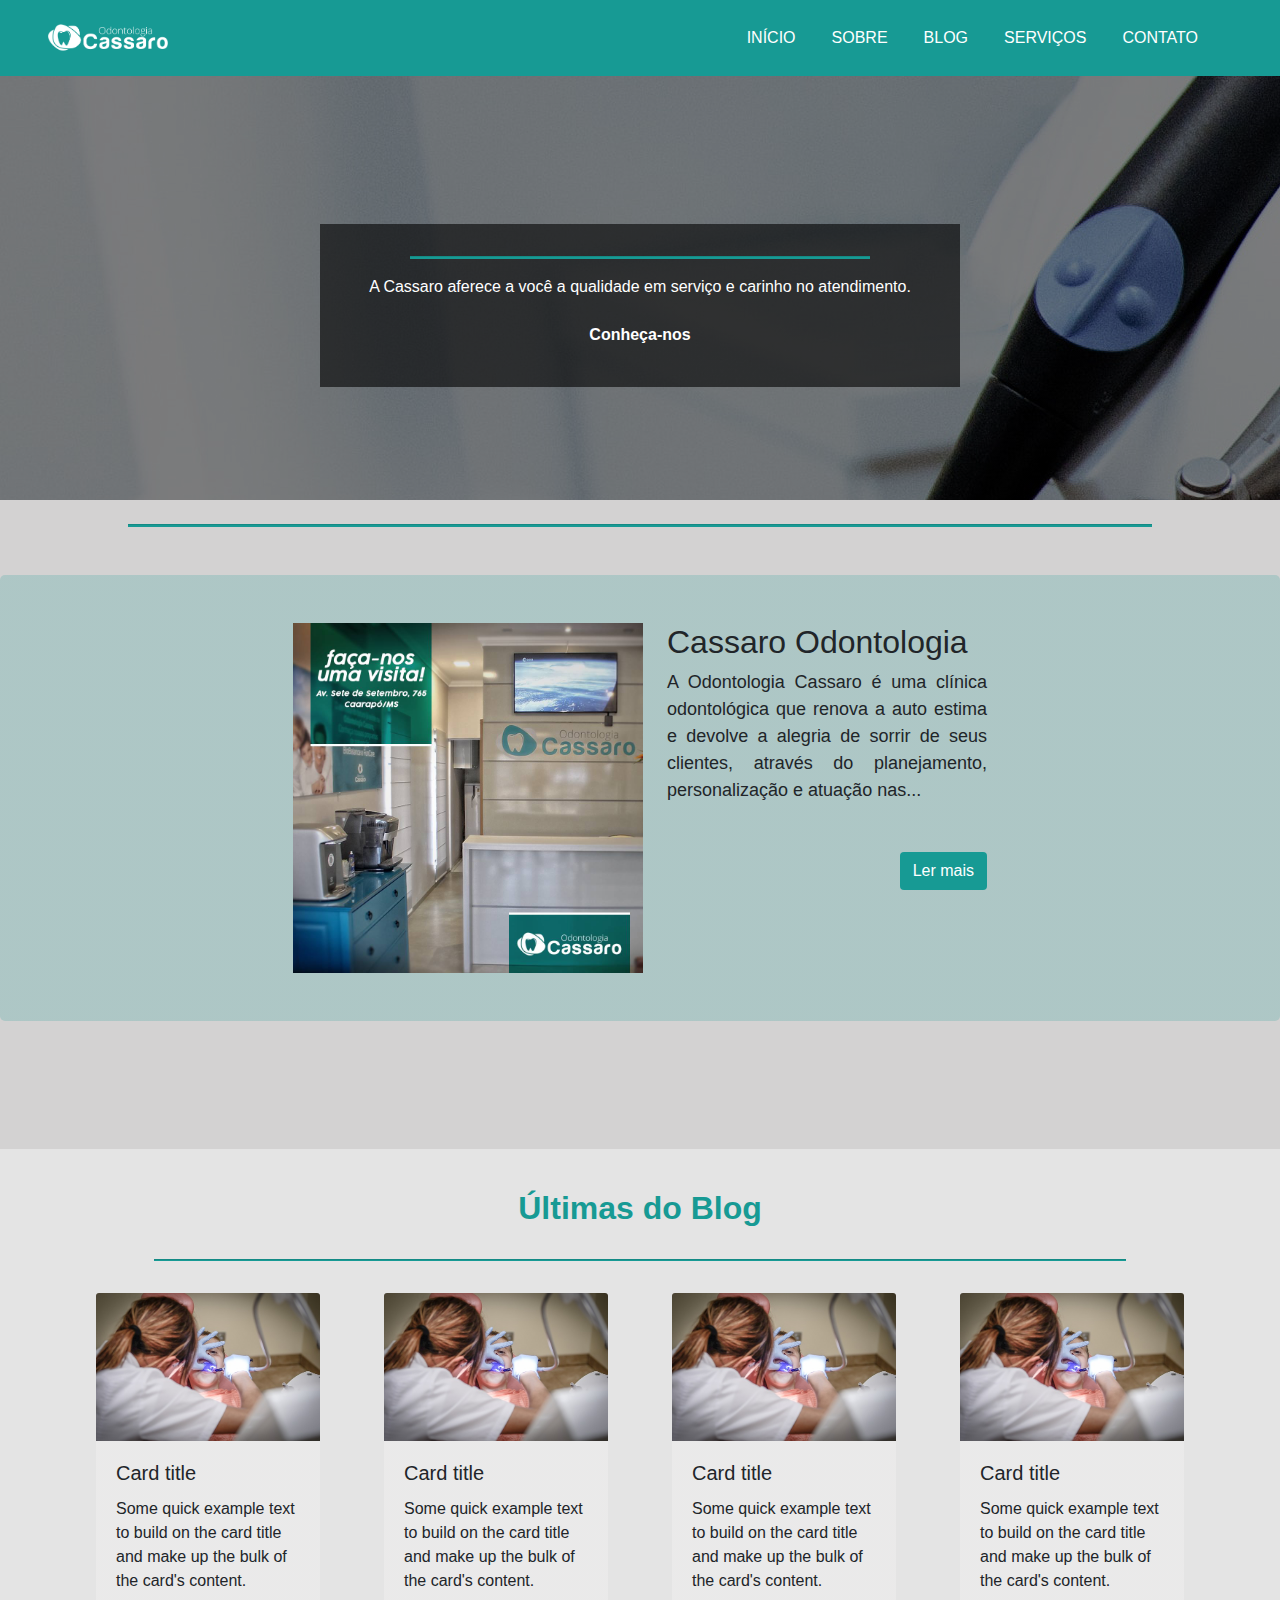
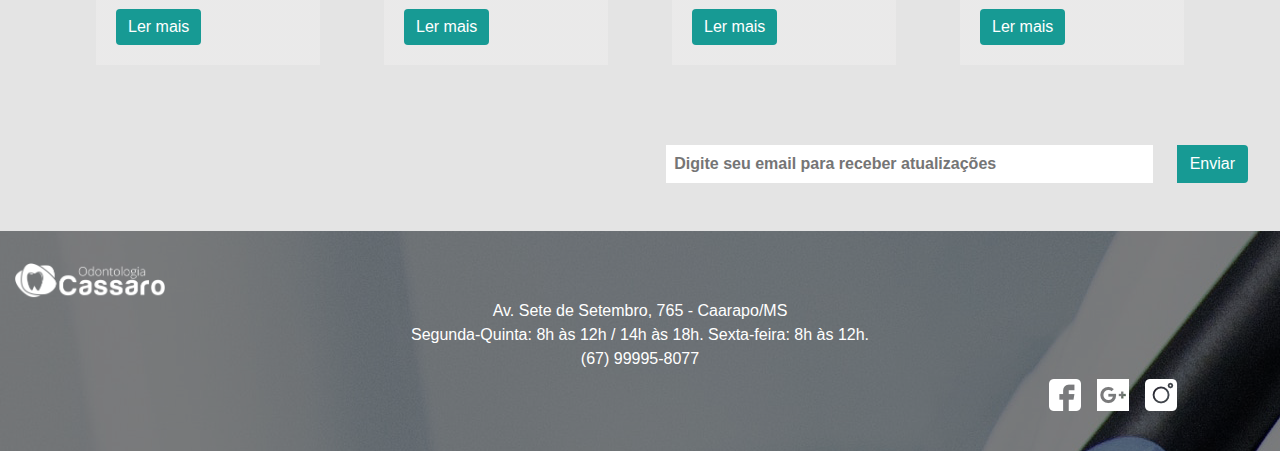
<file: Cassaro-códigos/index.html>
<!doctype html>
<html lang="en" >
  <head>
    <!-- Required meta tags -->
    <meta charset="utf-8">
    <meta name="viewport" content="width=device-width, initial-scale=1, shrink-to-fit=no">

    <!-- Bootstrap CSS -->
    <link rel="stylesheet" href="css/bootstrap.css">

    <title>Cassaro Odontologia - Início</title>
  </head>
    <!-- ________SECAO HEADER_________-->
    <header>
      <nav class="navbar navbar-expand-lg navbar-light bg-verde fixed-top" >
        <button class="navbar-toggler" type="button" data-toggle="collapse" data-target="#navbarSupportedContent" aria-controls="navbarSupportedContent" aria-expanded="false" aria-label="Toggle navigation">
          <span class="navbar-toggler-icon"></span>
        </button>
        <img class="logo" src="img/logo.png" alt="">
        <div class="collapse navbar-collapse text-uppercase " id="navbarSupportedContent" >
          <div>
          <ul class="navbar-nav mr-auto">
            <li class="nav-item active">
              <a class="nav-link" href="index.html"  style="color: #fff">Início</a>
            </li>
            <li class="nav-item ">
              <a class="nav-link " href="sobre.html"  style="color: #fff">Sobre</a>
            </li>
            <li class="nav-item">
              <a class="nav-link" href="blog.html"  style="color: #fff">Blog</a>
            </li>
            <li class="nav-item">
              <a class="nav-link" href="servicos.html"  style="color: #fff">Serviços</a>
            </li>
            <li class="nav-item">
              <a class="nav-link" href="contato.html"  style="color: #fff">contato</a>
            </li>
          </ul>
        </div>
      </div>
      </nav>
    </header>

    <!-- ________CAPA_________-->
    <main class="bg-white">
        <div class="capa">
          <div id="slider">
              <div class="transi text-center">
                <hr style="width: 80%; height: 2px; background: #179a94; margin: 0 auto;">
                <p class="txt1">A Cassaro aferece a você a qualidade em serviço e carinho no atendimento.</p>
                <a class="botão nav-link" href="index.html">Conheça-nos</a>
              </div>
              <div class="transi text-center">
                <hr style="width: 80%; height: 2px; background: #179a94; margin: 0 auto;">
                <p class="txt1">Oferecemos a você dicas e atualizações para manter sua saúde bucal em dia.</p>
                <a class="botão" href="blog.html">Atulize-se</a>
              </div>
              <div class="transi text-center">
                <hr style="width: 80%; height: 2px; background: #179a94; margin: 0 auto;">
                <p class="txt1">Contamos com uma ampla lista de serviços para melhor atender as suas necessidades.</p>
                <a class="botão" href="servicos.html">Confira</a>
              </div>
              <div class="transi text-center">
                <hr style="width: 80%; height: 2px; background: #179a94; margin: 0 auto;">
                <p class="txt1">Para qualquer dúvida, a equipe possui mais de um meio de contato.</p>
                <a class="botão" href="contato.html">Contate-nos aqui</a>
              </div>           
            </div>
      </div>
      <!-- ________DESCRIÇÃO_________-->
      <hr style="width: 80%; height: 2px; background: #179a94; margin: 0 auto;">
        <div class="desc d-flex justify-content-center">
          <div class="d-flex flex-wrap justify-content-center">
              <div>
                <img id="desc-img" src="img/clinica.jpg">
              </div>
              <div class="ml-4">
                <h2 class="text-justify">Cassaro Odontologia</h2>
                <p class="text-justify">A Odontologia Cassaro é uma clínica odontológica que renova a auto estima e devolve a alegria de sorrir de seus clientes, 
                  através do planejamento, personalização e atuação nas...</p>
                  <div class="input-group justify-content-end mt-5">
                    <div>
                      <a href="#" class="btn bv fw">Ler mais</a>
                    </div>
                  </div>
              </div>
           </div>
        </div>
      <div>

      <!-- ________ATUALIZAÇÕES_________-->
      <div class="atualiza">
        <h2 class="tituloPage text-center mt-2">Últimas do Blog</h2>
        <hr style="width: 80%; height: 1px; background: #179a94; margin: 0 auto; margin-top: 2rem;">
        <div class="d-flex justify-content-center">
          <div class="d-flex flex-wrap justify-content-center">

              <div class="card" style="width: 14rem;">
                <img class="card-img-top" src="img/dentista.jpg" alt="Card image cap">
                <div class="card-body">
                  <h5 class="card-title">Card title</h5>
                  <p>Some quick example text to build on the card title and make up the bulk of the card's content.</p>
                  <a href="#" class="btn bv fw">Ler mais</a>
                </div>
              </div>
      
              <div class="card" style="width: 14rem;">
                <img class="card-img-top" src="img/dentista.jpg" alt="Card image cap">
                <div class="card-body">
                  <h5 class="card-title">Card title</h5>
                  <p>Some quick example text to build on the card title and make up the bulk of the card's content.</p>
                  <a href="#" class="btn bv fw">Ler mais</a>
                </div>
              </div>
      
              <div class="card" style="width: 14rem;">
                <img class="card-img-top" src="img/dentista.jpg" alt="Card image cap">
                <div class="card-body">
                  <h5 class="card-title">Card title</h5>
                  <p>Some quick example text to build on the card title and make up the bulk of the card's content.</p>
                  <a href="#" class="btn bv fw">Ler mais</a>
                </div>
              </div>
      
                <div class="card" style="width: 14rem;">
                  <img class="card-img-top" src="img/dentista.jpg" alt="Card image cap">
                  <div class="card-body">
                    <h5 class="card-title">Card title</h5>
                    <p>Some quick example text to build on the card title and make up the bulk of the card's content.</p>
                    <a href="#" class="btn bv fw">Ler mais</a>
                  </div>
                </div>
            </div>
          </div>

          <div class=" input-group mb-3 email justify-content-end mt-5">
            <input class="pl-2" type="text" placeholder="Digite seu email para receber atualizações" aria-label="Recipient's username" aria-describedby="button-addon2">
            <div class="input-group-append  ml-4">
              <button class="btn bv fw" type="button" id="button-addon2">Enviar</button>
            </div>
          </div>  
      </div>
    </main>

    <!-- ________SECAO FOOTER_________-->
    <footer> 
      <div class="container-fluid d-flex flex-column footer">
        <img class="logo" src="img/logo.png" alt="">
          <div>
            <p class="text-center">Av. Sete de Setembro, 765 - Caarapo/MS</p>
            <p  class="text-center">Segunda-Quinta: 8h às 12h / 14h às 18h. Sexta-feira: 8h às 12h.</p>
            <p  class="text-center">(67) 99995-8077</p>
          </div> 
          <div class=" d-flex justify-content-end icons">
            <img class="p-2" src="img/facebook.png" alt="">
            <img class="p-2" src="img/google-plus.png" alt="">
            <img class="p-2" src="img/instagram.png" alt="">
          </div>
      </div>
    </footer>

    <!-- Optional JavaScript -->
    <!-- jQuery first, then Popper.js, then Bootstrap JS -->
    <script src="js/bootstrap.js"></script>
    <script src="https://code.jquery.com/jquery-3.3.1.slim.min.js" integrity="sha384-q8i/X+965DzO0rT7abK41JStQIAqVgRVzpbzo5smXKp4YfRvH+8abtTE1Pi6jizo" crossorigin="anonymous"></script>
    <script src="https://cdnjs.cloudflare.com/ajax/libs/popper.js/1.14.3/umd/popper.min.js" integrity="sha384-ZMP7rVo3mIykV+2+9J3UJ46jBk0WLaUAdn689aCwoqbBJiSnjAK/l8WvCWPIPm49" crossorigin="anonymous"></script>
    <script src="https://stackpath.bootstrapcdn.com/bootstrap/4.1.3/js/bootstrap.min.js" integrity="sha384-ChfqqxuZUCnJSK3+MXmPNIyE6ZbWh2IMqE241rYiqJxyMiZ6OW/JmZQ5stwEULTy" crossorigin="anonymous"></script>
  </body>
</html>
</file>
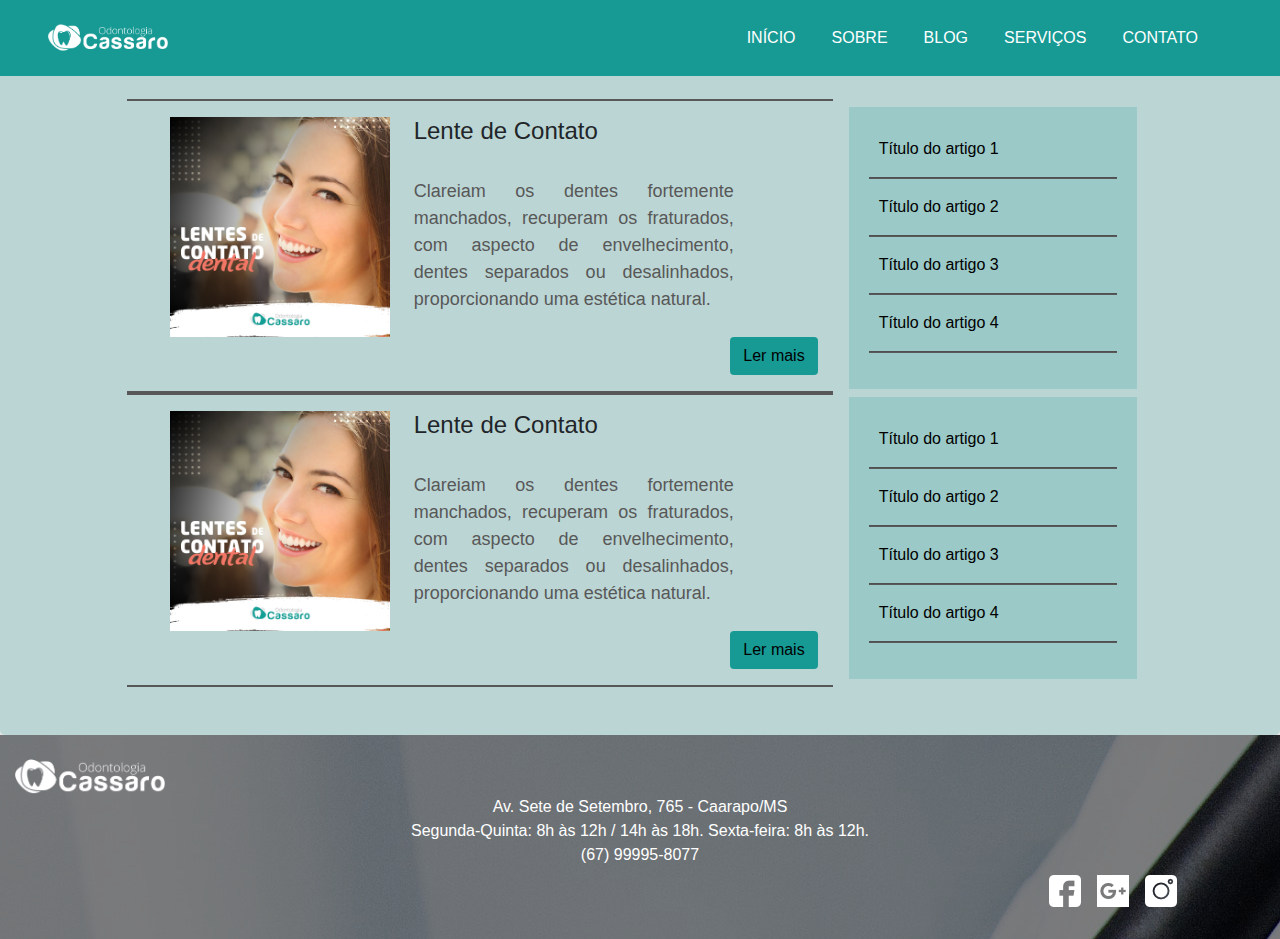
<file: Cassaro-códigos/blog.html>
<!doctype html>
<html lang="en" >
  <head>
    <!-- Required meta tags -->
    <meta charset="utf-8">
    <meta name="viewport" content="width=device-width, initial-scale=1, shrink-to-fit=no">

    <!-- Bootstrap CSS -->
    <link rel="stylesheet" href="css/bootstrap.css">

    <title>Cassaro Odontologia - Blog</title>
  </head>
    <!-- ________SECAO HEADER_________-->
    <header>
      <nav class="navbar navbar-expand-lg navbar-light bg-verde fixed-top" >
        <button class="navbar-toggler" type="button" data-toggle="collapse" data-target="#navbarSupportedContent" aria-controls="navbarSupportedContent" aria-expanded="false" aria-label="Toggle navigation">
          <span class="navbar-toggler-icon"></span>
        </button>
        <img class="logo" src="img/logo.png" alt="">
        <div class="collapse navbar-collapse text-uppercase " id="navbarSupportedContent" >
          <div>
          <ul class="navbar-nav mr-auto">
            <li class="nav-item active">
              <a class="nav-link" href="index.html"  style="color: #fff">Início</a>
            </li>
            <li class="nav-item ">
              <a class="nav-link " href="sobre.html"  style="color: #fff">Sobre</a>
            </li>
            <li class="nav-item">
              <a class="nav-link" href="blog.html"  style="color: #fff">Blog</a>
            </li>
            <li class="nav-item">
              <a class="nav-link" href="servicos.html"  style="color: #fff">Serviços</a>
            </li>
            <li class="nav-item">
              <a class="nav-link" href="contato.html"  style="color: #fff">contato</a>
            </li>
          </ul>
        </div>
      </div>
      </nav>
    </header>

    <!-- ________SECAO MAIN_________-->
    <main class="ultimas">
        <hr style="width: 80%; height: 2px; background: #179a94; margin: 0 auto;">
        <div class="desc d-flex justify-content-center">
          <div class="d-flex flex-wrap justify-content-center">
              <div class="d-flex flex-column">
                <div class="d-flex justify-content-center">
                  <div class="box-blog d-flex flex-wrap justify-content-center">
                    <div>
                      <img id="serv-img" src="img/lentes.png">
                    </div>
                    <div class="ml-4 mr-4 servTxt">
                      <h4 class="text-justify">Lente de Contato</h4>
                      <p class="text-justify">Clareiam os dentes fortemente manchados, recuperam os fraturados, 
                          com aspecto de envelhecimento, dentes separados ou desalinhados, proporcionando uma estética natural. </p>
                    </div>
                    <div class="container-fluid d-flex flex-column">
                        <div class="d-flex justify-content-end">
                            <a href="#" class="btn bv fw">Ler mais</a>
                          </div>
                    </div>
                  </div>
                </div>
                <div class="d-flex justify-content-center mt-0">
                    <div class="box-blog d-flex flex-wrap justify-content-center">
                      <div>
                        <img id="serv-img" src="img/lentes.png">
                      </div>
                      <div class="ml-4 mr-4 servTxt">
                        <h4 class="text-justify">Lente de Contato</h4>
                        <p class="text-justify">Clareiam os dentes fortemente manchados, recuperam os fraturados, 
                            com aspecto de envelhecimento, dentes separados ou desalinhados, proporcionando uma estética natural. </p>
                      </div>
                      <div class="container-fluid d-flex flex-column">
                          <div class="d-flex justify-content-end">
                              <a a href="#" class="btn bv fw">Ler mais</a>
                            </div>
                      </div>
                    </div>
                  </div>
              </div>
      
      
              <div class="d-flex flex-column">
                <div class="card">
                  <div class="card-body">
                    <div>
                      <ul>
                        <li><a href="#">Título do artigo 1</a></li>
                          <hr style="height: 1px; background: #585858;">
                          <li><a href="#">Título do artigo 2</a></li>
                          <hr style="height: 1px; background: #585858">
                          <li><a href="#">Título do artigo 3</a></li>
                          <hr style="height: 1px; background: #585858">
                          <li><a href="#">Título do artigo 4</a></li>
                          <hr style="height: 1px; background: #585858">
                      </ul>
                    </div>
                  </div>
                </div>
                <div class="card">
                    <div class="card-body">
                      <div>
                        <ul>
                          <li><a href="#">Título do artigo 1</a></li>
                            <hr style="height: 1px; background: #585858;">
                            <li><a href="#">Título do artigo 2</a></li>
                            <hr style="height: 1px; background: #585858">
                            <li><a href="#">Título do artigo 3</a></li>
                            <hr style="height: 1px; background: #585858">
                            <li><a href="#">Título do artigo 4</a></li>
                            <hr style="height: 1px; background: #585858">
                        </ul>
                      </div>
                    </div>
                  </div>
              </div>
        </div>
          </div>
        </main>
    

    <!-- ________SECAO FOOTER_________-->
    <footer> 
      <div class="container-fluid footer">
            <img class="logo mt-4" src="img/logo.png" alt="">
                <div>
                    <p class="text-center align-middle">Av. Sete de Setembro, 765 - Caarapo/MS</p>
                    <p  class="text-center align-middle">Segunda-Quinta: 8h às 12h / 14h às 18h. Sexta-feira: 8h às 12h.</p>
                    <p  class="text-center align-middle">(67) 99995-8077</p>
                </div>
        <div class="d-flex justify-content-end icons pb-4">
            <a href="https://www.facebook.com/odontologiacassaro/" target="_blank"><img class="p-2" src="img/facebook.png" alt=""></a>
            <a href="odontologiacassaro@gmail.com" target="_blank"><img class="p-2" src="img/google-plus.png" alt=""></a>
            <a href="https://www.instagram.com/odontologiacassaro/" target="_blank"><img class="p-2" src="img/instagram.png" alt=""></a>
        </div>
      </div>
    </footer>

    <!-- Optional JavaScript -->
    <!-- jQuery first, then Popper.js, then Bootstrap JS -->
    <script src="js/bootstrap.js"></script>
    <script src="https://code.jquery.com/jquery-3.3.1.slim.min.js" integrity="sha384-q8i/X+965DzO0rT7abK41JStQIAqVgRVzpbzo5smXKp4YfRvH+8abtTE1Pi6jizo" crossorigin="anonymous"></script>
    <script src="https://cdnjs.cloudflare.com/ajax/libs/popper.js/1.14.3/umd/popper.min.js" integrity="sha384-ZMP7rVo3mIykV+2+9J3UJ46jBk0WLaUAdn689aCwoqbBJiSnjAK/l8WvCWPIPm49" crossorigin="anonymous"></script>
    <script src="https://stackpath.bootstrapcdn.com/bootstrap/4.1.3/js/bootstrap.min.js" integrity="sha384-ChfqqxuZUCnJSK3+MXmPNIyE6ZbWh2IMqE241rYiqJxyMiZ6OW/JmZQ5stwEULTy" crossorigin="anonymous"></script>
  </body>
</html>
</file>
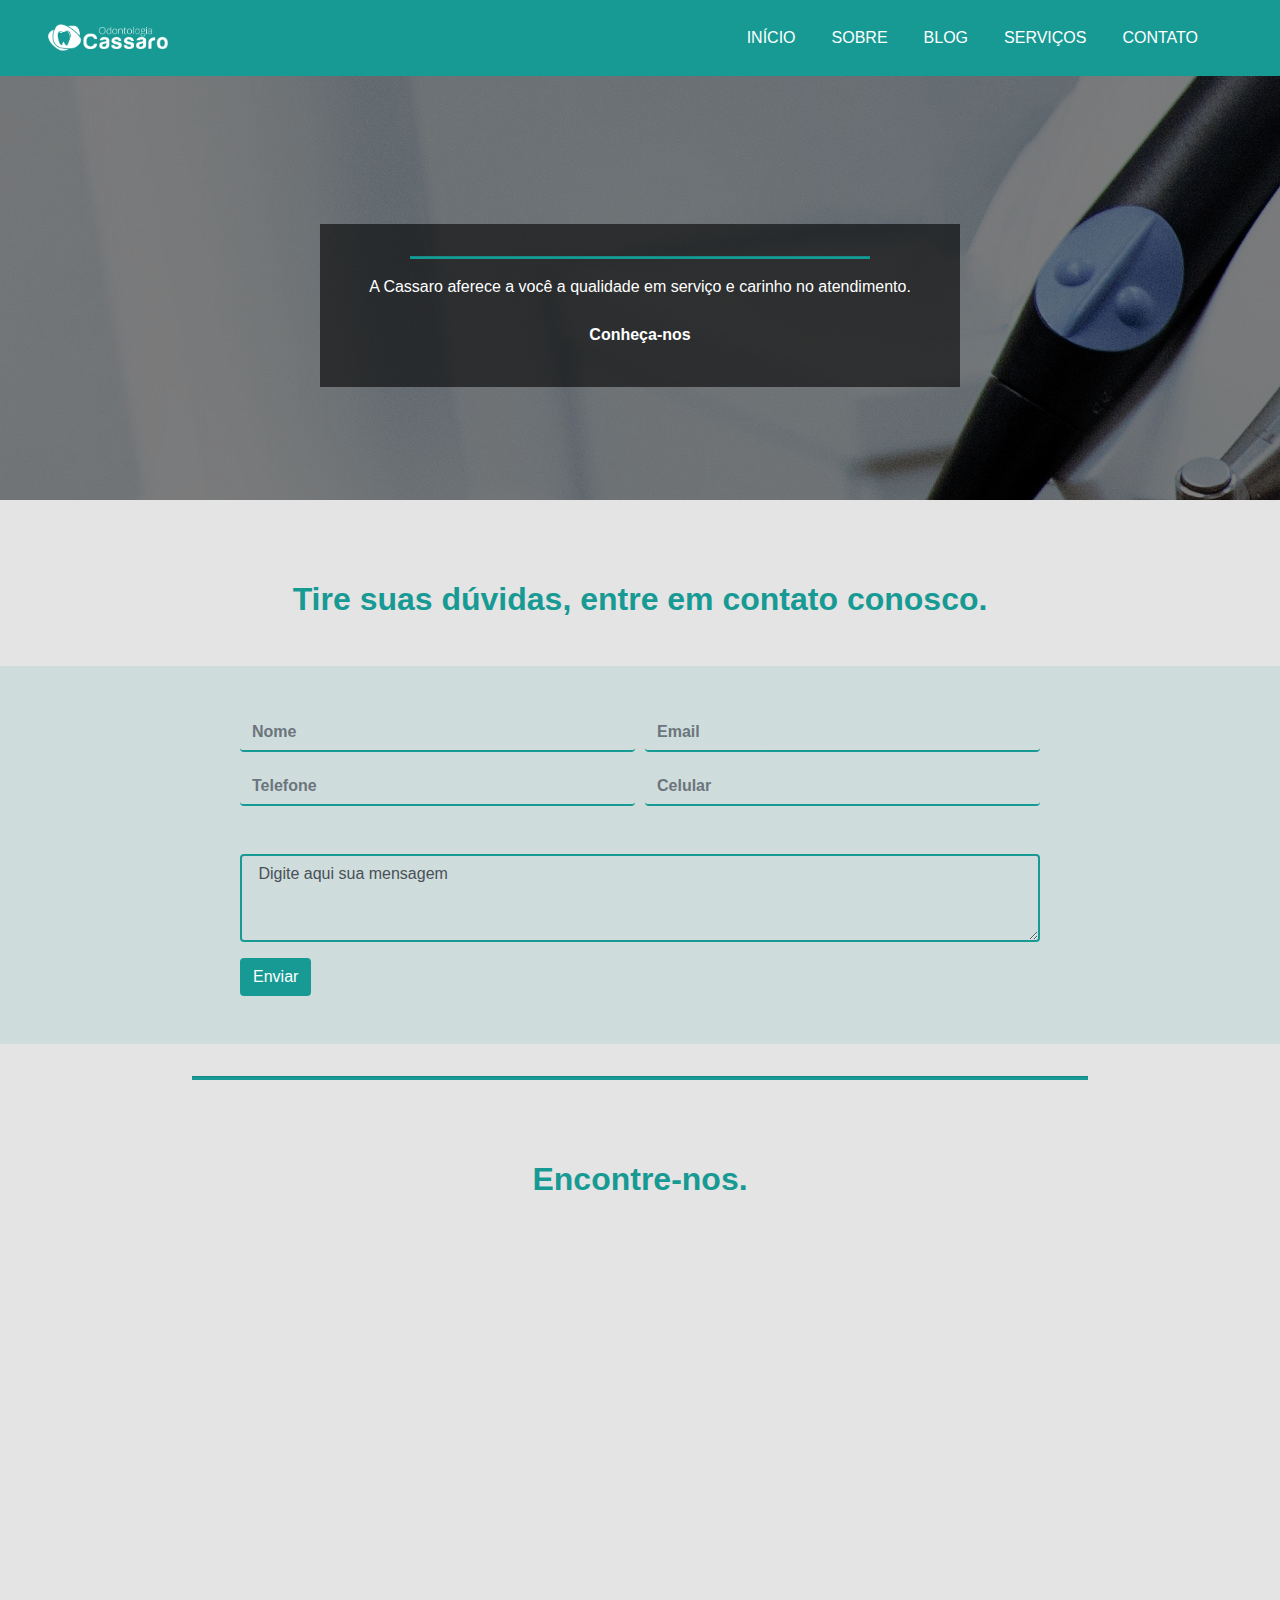
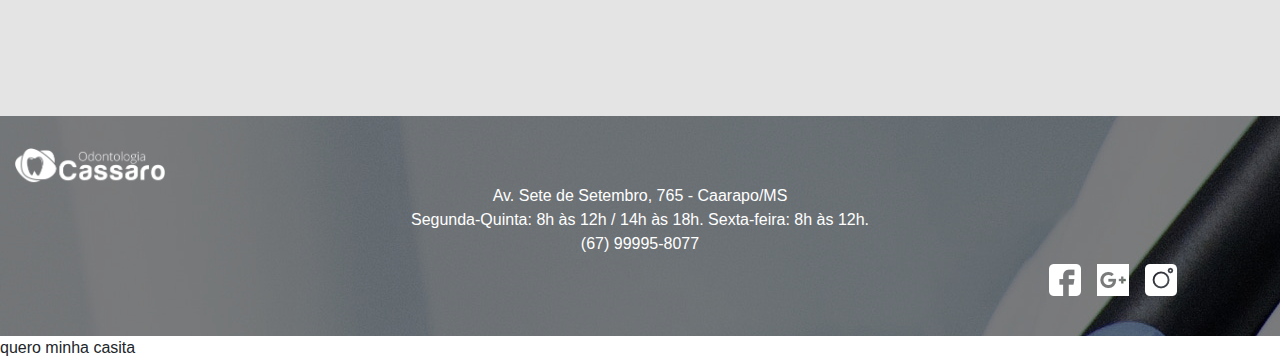
<file: Cassaro-códigos/contato.html>
<!doctype html>
<html lang="en" >
  <head>
    <!-- Required meta tags -->
    <meta charset="utf-8">
    <meta name="viewport" content="width=device-width, initial-scale=1, shrink-to-fit=no">

    <!-- Bootstrap CSS -->
    <link rel="stylesheet" href="css/bootstrap.css">

    <title>Cassaro Odontologia - Contato</title>
  </head>
    <!-- ________SECAO HEADER_________-->
    <header>
      <nav class="navbar navbar-expand-lg navbar-light bg-verde fixed-top" >
        <button class="navbar-toggler" type="button" data-toggle="collapse" data-target="#navbarSupportedContent" aria-controls="navbarSupportedContent" aria-expanded="false" aria-label="Toggle navigation">
          <span class="navbar-toggler-icon"></span>
        </button>
        <img class="logo" src="img/logo.png" alt="">
        <div class="collapse navbar-collapse text-uppercase " id="navbarSupportedContent" >
          <div>
          <ul class="navbar-nav mr-auto">
            <li class="nav-item active">
              <a class="nav-link" href="index.html" style="color: #fff">Início</a>
            </li>
            <li class="nav-item">
              <a class="nav-link" href="sobre.html" style="color: #fff">Sobre</a>
            </li>
            <li class="nav-item">
              <a class="nav-link" href="blog.html" style="color: #fff">Blog</a>
            </li>
            <li class="nav-item">
              <a class="nav-link" href="servicos.html" style="color: #fff">Serviços</a>
            </li>
            <li class="nav-item">
              <a class="nav-link" href="contato.html" style="color: #fff">contato</a>
            </li>
          </ul>
        </div>
      </div>
      </nav>
    </header>

    <!-- ________SECAO MAIN_________-->
    <main>
      <div class="capa">
        <div id="slider">
            <div class="transi text-center">
              <hr style="width: 80%; height: 2px; background: #179a94; margin: 0 auto;">
              <p class="txt1">A Cassaro aferece a você a qualidade em serviço e carinho no atendimento.</p>
              <a class="botão nav-link" href="sobre.html">Conheça-nos</a>
            </div>
            <div class="transi  text-center">
              <hr style="width: 80%; height: 2px; background: #179a94; margin: 0 auto;">
              <p class="txt1">Oferecemos a você dicas e atualizações para manter sua saúde bucal em dia.</p>
              <a class="botão" href="blog.html">Atulize-se</a>
            </div>
            <div class="transi  text-center">
              <hr style="width: 80%; height: 2px; background: #179a94; margin: 0 auto;">
              <p class="txt1">Contamos com uma ampla lista de serviços para melhor atender as suas necessidades.</p>
              <a class="botão" href="servicos.html">Confira</a>
            </div>
            <div class="transi  text-center">
              <hr style="width: 80%; height: 2px; background: #179a94; margin: 0 auto;">
              <p class="txt1">Para qualquer dúvida, a equipe possui mais de um meio de contato.</p>
              <a class="botão" href="contato.html">Contate-nos aqui</a>
            </div>           
          </div>
    </div>
      <h2 class="tituloPage d-flex justify-content-center text-center mb-5 ">Tire suas dúvidas, entre em contato conosco.</h2>
       <div class="formulario">
          <form>
            <div class="form-row">
              <div class="form-group col-md-6">
                <input type="name" class="form-control" id="inputNome4" placeholder="Nome">
              </div>
              <div class="form-group col-md-6">
                <input type="email" class="form-control" id="inputEmail4" placeholder="Email">
              </div>
            </div>
            <div class="form-row">
              <div class="form-group col-md-6">
                <input type="tel" class="form-control" id="inputTelefone4" placeholder="Telefone">
              </div>
              <div class="form-group col-md-6">
                <input type="tel" class="form-control" id="inputCelular4" placeholder="Celular">
              </div>
            </div>
            <div class="form-group mt-4_5">
              <textarea class="form-control" id="exampleFormControlTextarea1" rows="3"> Digite aqui sua mensagem </textarea>
            </div>
            <button type="submit" class="btn bv fw d-flex justify-content-end icons">Enviar</button>
          </form>
        </div>
        <hr class="mt-4_5 bv" style="width: 70%; height: 2.5px; margin: 0 auto;">
        <h2 class="tituloPage d-flex justify-content-center">Encontre-nos.</h2>
        <div class="mapa d-flex justify-content-center container-fluid p-6"> 
          <iframe src="https://www.google.com/maps/embed?pb=!1m18!1m12!1m3!1d1841.1538545255464!2d-54.832349776544106!3d-22.642313141109142!2m3!1f0!2f0!3f0!3m2!1i1024!2i768!4f13.1!3m3!1m2!1s0x948983aa9ae05081%3A0xb3b533fd20ac99d0!2sOdontologia+Cassaro!5e0!3m2!1spt-BR!2sbr!4v1540237198056" width="600" height="450" frameborder="0" style="border:0" allowfullscreen></iframe>
        </div>
    </main>

    <!-- ________SECAO FOOTER_________-->
    <footer> 
      <div class="container-fluid footer">
        <img class="logo" src="img/logo.png" alt="">
        <div>
          <p class="text-center">Av. Sete de Setembro, 765 - Caarapo/MS</p>
          <p class="text-center">Segunda-Quinta: 8h às 12h / 14h às 18h. Sexta-feira: 8h às 12h.</p>
          <p class="text-center">(67) 99995-8077</p>
        </div>
        <div class=" d-flex justify-content-end icons">
          <img class="p-2" src="img/facebook.png" alt="">
          <img class="p-2" src="img/google-plus.png" alt="">
          <img class="p-2" src="img/instagram.png" alt="">
        </div>
      </div>
    </footer>

    <!-- Optional JavaScript -->
    <!-- jQuery first, then Popper.js, then Bootstrap JS -->
    <script src="js/bootstrap.js"></script>
    <script src="https://code.jquery.com/jquery-3.3.1.slim.min.js" integrity="sha384-q8i/X+965DzO0rT7abK41JStQIAqVgRVzpbzo5smXKp4YfRvH+8abtTE1Pi6jizo" crossorigin="anonymous"></script>
    <script src="https://cdnjs.cloudflare.com/ajax/libs/popper.js/1.14.3/umd/popper.min.js" integrity="sha384-ZMP7rVo3mIykV+2+9J3UJ46jBk0WLaUAdn689aCwoqbBJiSnjAK/l8WvCWPIPm49" crossorigin="anonymous"></script>
    <script src="https://stackpath.bootstrapcdn.com/bootstrap/4.1.3/js/bootstrap.min.js" integrity="sha384-ChfqqxuZUCnJSK3+MXmPNIyE6ZbWh2IMqE241rYiqJxyMiZ6OW/JmZQ5stwEULTy" crossorigin="anonymous"></script>
  </body>
</html>
























quero minha casita
</file>
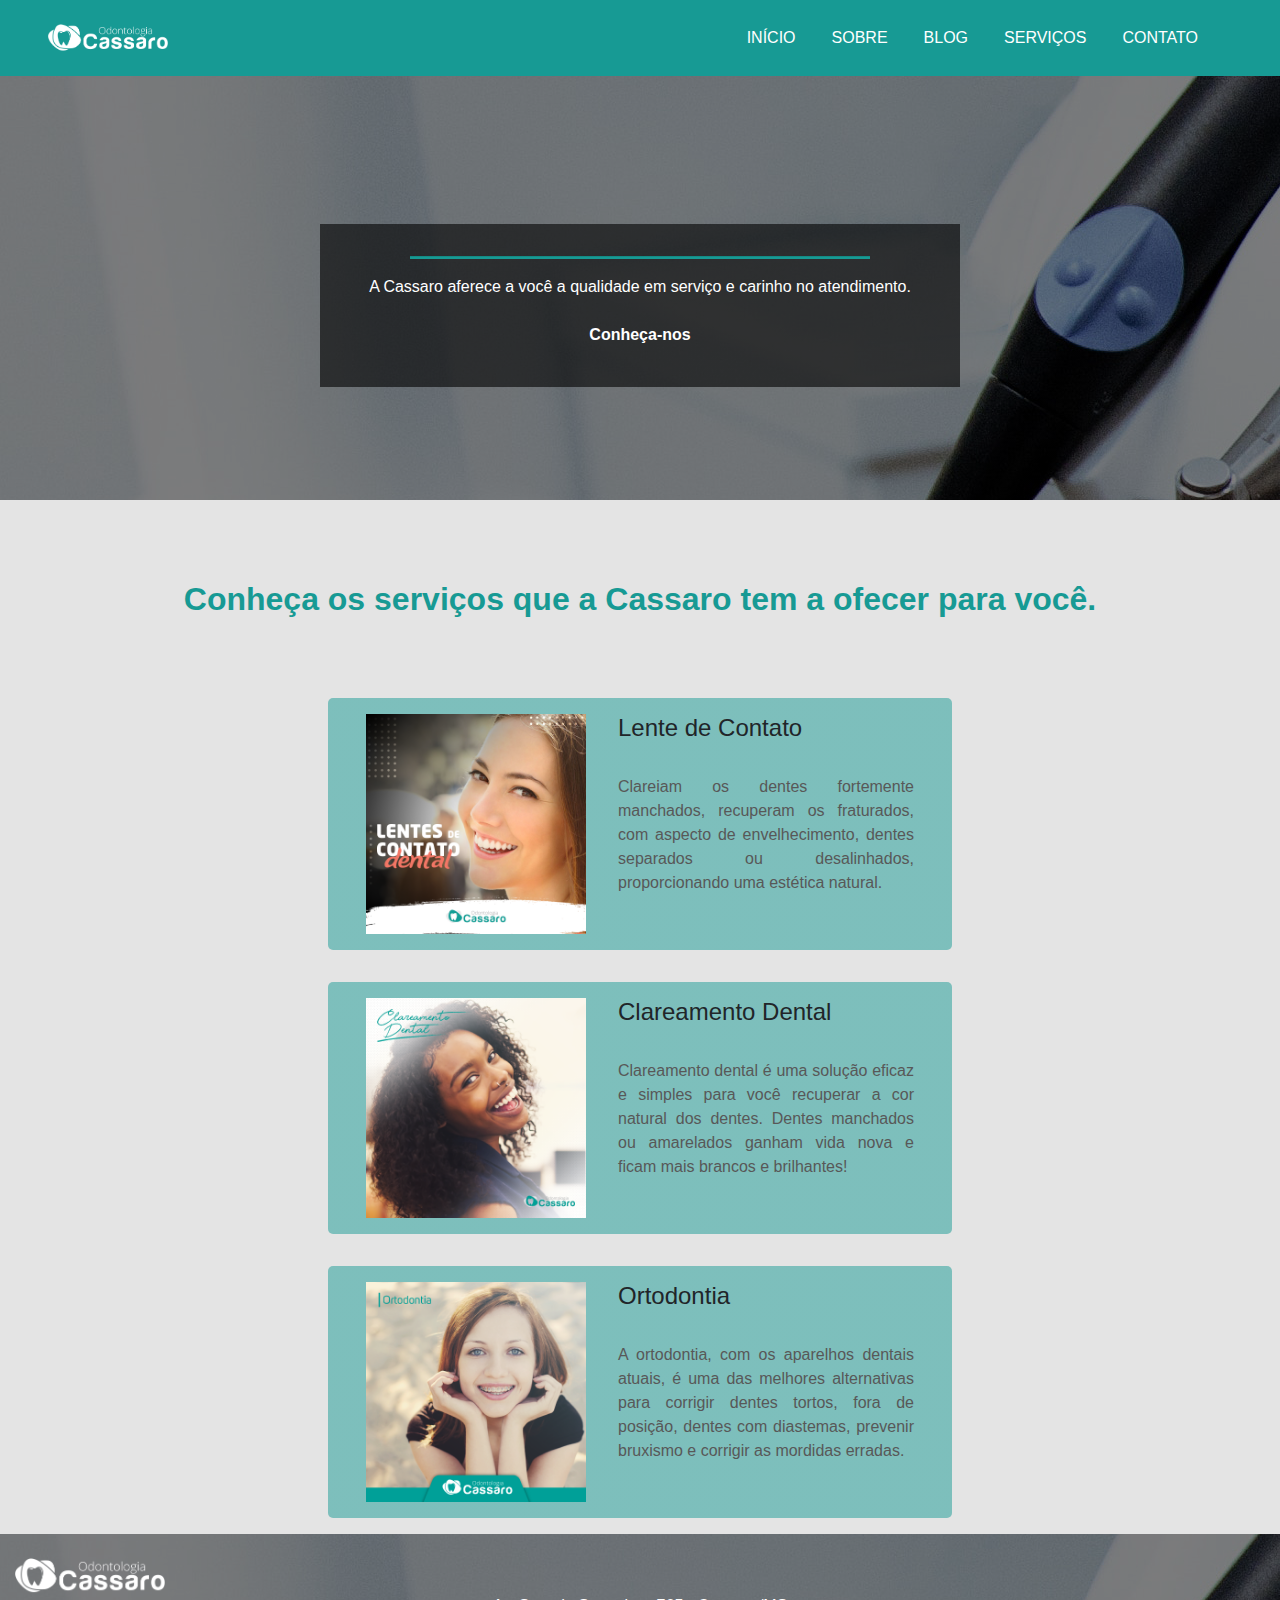
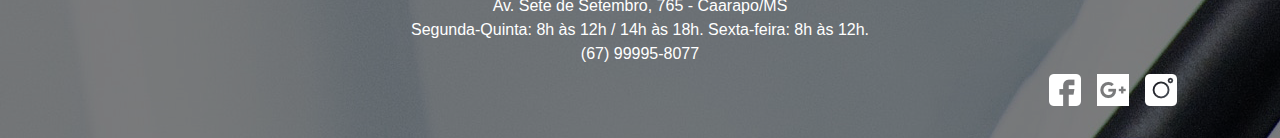
<file: Cassaro-códigos/servicos.html>
<!doctype html>
<html lang="en" >
  <head>
    <!-- Required meta tags -->
    <meta charset="utf-8">
    <meta name="viewport" content="width=device-width, initial-scale=1, shrink-to-fit=no">

    <!-- Bootstrap CSS -->
    <link rel="stylesheet" href="css/bootstrap.css">

    <title>Cassaro Odontologia - Serviços</title>
  </head>
    <!-- ________SECAO HEADER_________-->
    <header>
      <nav class="navbar navbar-expand-lg navbar-light bg-verde fixed-top" >
        <button class="navbar-toggler" type="button" data-toggle="collapse" data-target="#navbarSupportedContent" aria-controls="navbarSupportedContent" aria-expanded="false" aria-label="Toggle navigation">
          <span class="navbar-toggler-icon"></span>
        </button>
        <img class="logo" src="img/logo.png" alt="">
        <div class="collapse navbar-collapse text-uppercase " id="navbarSupportedContent" >
          <div>
          <ul class="navbar-nav mr-auto">
            <li class="nav-item active">
              <a class="nav-link" href="index.html"  style="color: #fff">Início</a>
            </li>
            <li class="nav-item ">
              <a class="nav-link " href="sobre.html"  style="color: #fff">Sobre</a>
            </li>
            <li class="nav-item">
              <a class="nav-link" href="blog.html"  style="color: #fff">Blog</a>
            </li>
            <li class="nav-item">
              <a class="nav-link" href="servicos.html"  style="color: #fff">Serviços</a>
            </li>
            <li class="nav-item">
              <a class="nav-link" href="contato.html"  style="color: #fff">contato</a>
            </li>
          </ul>
        </div>
      </div>
      </nav>
      
    </header>

    <!-- ________SECAO MAIN_________-->
    <main>
      <div class="capa">
        <div id="slider">
            <div class="transi text-center">
              <hr style="width: 80%; height: 2px; background: #179a94; margin: 0 auto;">
              <p class="txt1">A Cassaro aferece a você a qualidade em serviço e carinho no atendimento.</p>
              <a class="botão nav-link" href="sobre.html">Conheça-nos</a>
            </div>
            <div class="transi  text-center">
              <hr style="width: 80%; height: 2px; background: #179a94; margin: 0 auto;">
              <p class="txt1">Oferecemos a você dicas e atualizações para manter sua saúde bucal em dia.</p>
              <a class="botão" href="blog.html">Atulize-se</a>
            </div>
            <div class="transi  text-center">
              <hr style="width: 80%; height: 2px; background: #179a94; margin: 0 auto;">
              <p class="txt1">Contamos com uma ampla lista de serviços para melhor atender as suas necessidades.</p>
              <a class="botão" href="servicos.html">Confira</a>
            </div>
            <div class="transi  text-center">
              <hr style="width: 80%; height: 2px; background: #179a94; margin: 0 auto;">
              <p class="txt1">Para qualquer dúvida, a equipe possui mais de um meio de contato.</p>
              <a class="botão" href="contato.html">Contate-nos aqui</a>
            </div>           
          </div>
    </div>
    
        <h2 class="tituloPage text-center">Conheça os serviços que a Cassaro tem a ofecer para você.</h2>
        <div class="margem">
          <div class="box-serv d-flex justify-content-center">
              <div class="box-informacoes d-flex flex-wrap justify-content-center">
                  <div>
                    <img id="serv-img" src="img/lentes.png">
                  </div>
                  <div class="servTxt">
                    <h4 class="text-justify">Lente de Contato</h4>
                    <p class="text-justify">Clareiam os dentes fortemente manchados, recuperam os fraturados, 
                      com aspecto de envelhecimento, dentes separados ou desalinhados, proporcionando uma estética natural. </p>
                  </div>
              </div>
            </div>

            <div class="box-serv d-flex justify-content-center">
                <div class="box-informacoes d-flex flex-wrap justify-content-center">
                    <div>
                      <img id="serv-img" src="img/clareamento.png">
                    </div>
                    <div class="servTxt">
                      <h4 class="text-justify">Clareamento Dental</h4>
                      <p class="text-justify">Clareamento dental é uma solução eficaz e simples para você recuperar a cor natural dos dentes.
                        Dentes manchados ou amarelados ganham vida nova e ficam mais brancos e brilhantes!</p>
                    </div>
                </div>
              </div>
              <div class="box-serv d-flex justify-content-center">
                  <div class="box-informacoes d-flex flex-wrap justify-content-center">
                      <div>
                        <img id="serv-img" src="img/ortodontia.png">
                      </div>
                      <div class="servTxt">
                        <h4 class="text-justify">Ortodontia</h4>
                        <p class="text-justify">A ortodontia, com os aparelhos dentais atuais, é uma das melhores alternativas para corrigir dentes tortos, fora de posição,
                          dentes com diastemas, prevenir bruxismo e corrigir as mordidas erradas. </p>
                      </div>
                  </div>
                </div>
              </div>
    </main>

    <!-- ________SECAO FOOTER_________-->
    <footer> 
      <div class="container-fluid footer">
            <img class="logo mt-4" src="img/logo.png" alt="">
                <div>
                    <p class="text-center align-middle">Av. Sete de Setembro, 765 - Caarapo/MS</p>
                    <p  class="text-center align-middle">Segunda-Quinta: 8h às 12h / 14h às 18h. Sexta-feira: 8h às 12h.</p>
                    <p  class="text-center align-middle">(67) 99995-8077</p>
                </div>
        <div class="d-flex justify-content-end icons pb-4">
            <a href="https://www.facebook.com/odontologiacassaro/" target="_blank"><img class="p-2" src="img/facebook.png" alt=""></a>
            <a href="odontologiacassaro@gmail.com" target="_blank"><img class="p-2" src="img/google-plus.png" alt=""></a>
            <a href="https://www.instagram.com/odontologiacassaro/" target="_blank"><img class="p-2" src="img/instagram.png" alt=""></a>
        </div>
      </div>
    </footer>

    <!-- Optional JavaScript -->
    <!-- jQuery first, then Popper.js, then Bootstrap JS -->
    <script src="js/bootstrap.js"></script>
    <script src="https://code.jquery.com/jquery-3.3.1.slim.min.js" integrity="sha384-q8i/X+965DzO0rT7abK41JStQIAqVgRVzpbzo5smXKp4YfRvH+8abtTE1Pi6jizo" crossorigin="anonymous"></script>
    <script src="https://cdnjs.cloudflare.com/ajax/libs/popper.js/1.14.3/umd/popper.min.js" integrity="sha384-ZMP7rVo3mIykV+2+9J3UJ46jBk0WLaUAdn689aCwoqbBJiSnjAK/l8WvCWPIPm49" crossorigin="anonymous"></script>
    <script src="https://stackpath.bootstrapcdn.com/bootstrap/4.1.3/js/bootstrap.min.js" integrity="sha384-ChfqqxuZUCnJSK3+MXmPNIyE6ZbWh2IMqE241rYiqJxyMiZ6OW/JmZQ5stwEULTy" crossorigin="anonymous"></script>
  </body>
</html>
</file>
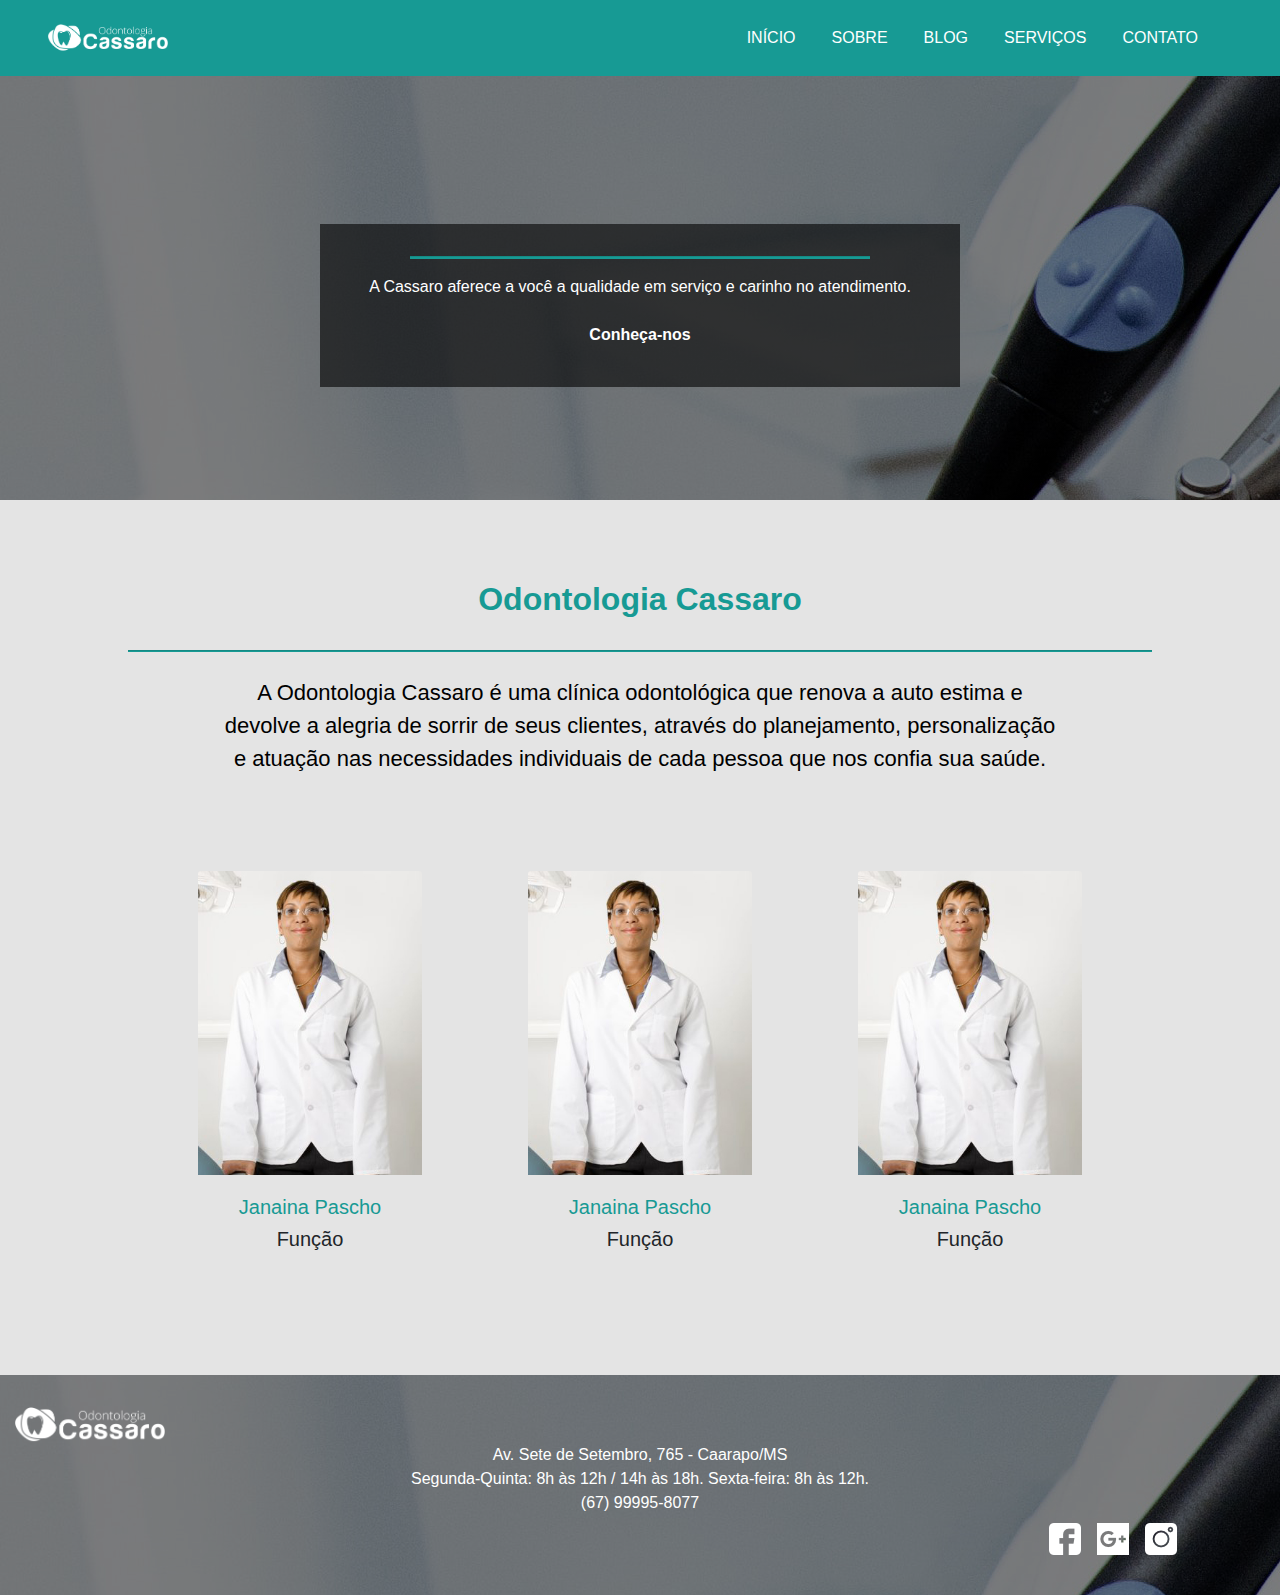
<file: Cassaro-códigos/sobre.html>
<!doctype html>
<html lang="en" >
  <head>
    <!-- Required meta tags -->
    <meta charset="utf-8">
    <meta name="viewport" content="width=device-width, initial-scale=1, shrink-to-fit=no">

    <!-- Bootstrap CSS -->
    <link rel="stylesheet" href="css/bootstrap.css">


    <title>Cassaro Odontologia - Sobre</title>
  </head>
    <!-- ________SECAO HEADER_________-->
    <header>
      <nav class="navbar navbar-expand-lg navbar-light bg-verde fixed-top" >
        <button class="navbar-toggler" type="button" data-toggle="collapse" data-target="#navbarSupportedContent" aria-controls="navbarSupportedContent" aria-expanded="false" aria-label="Toggle navigation">
          <span class="navbar-toggler-icon"></span>
        </button>
        <img class="logo" src="img/logo.png" alt="">
        <div class="collapse navbar-collapse text-uppercase " id="navbarSupportedContent" >
          <div>
          <ul class="navbar-nav mr-auto">
            <li class="nav-item active">
              <a class="nav-link" href="index.html"  style="color: #fff">Início</a>
            </li>
            <li class="nav-item ">
              <a class="nav-link " href="sobre.html"  style="color: #fff">Sobre</a>
            </li>
            <li class="nav-item">
              <a class="nav-link" href="blog.html"  style="color: #fff">Blog</a>
            </li>
            <li class="nav-item">
              <a class="nav-link" href="servicos.html"  style="color: #fff">Serviços</a>
            </li>
            <li class="nav-item">
              <a class="nav-link" href="contato.html"  style="color: #fff">contato</a>
            </li>
          </ul>
        </div>
      </div>
      </nav>
      
    </header>

    <!-- ________SECAO MAIN_________-->
        <main>
            <div class="capa">
                <div id="slider">
                    <div class="transi text-center">
                      <hr style="width: 80%; height: 2px; background: #179a94; margin: 0 auto;">
                      <p class="txt1">A Cassaro aferece a você a qualidade em serviço e carinho no atendimento.</p>
                      <a class="botão nav-link" href="index.html">Conheça-nos</a>
                    </div>
                    <div class="transi  text-center">
                      <hr style="width: 80%; height: 2px; background: #179a94; margin: 0 auto;">
                      <p class="txt1">Oferecemos a você dicas e atualizações para manter sua saúde bucal em dia.</p>
                      <a class="botão" href="blog.html">Atulize-se</a>
                    </div>
                    <div class="transi  text-center">
                      <hr style="width: 80%; height: 2px; background: #179a94; margin: 0 auto;">
                      <p class="txt1">Contamos com uma ampla lista de serviços para melhor atender as suas necessidades.</p>
                      <a class="botão" href="servicos.html">Confira</a>
                    </div>
                    <div class="transi  text-center">
                      <hr style="width: 80%; height: 2px; background: #179a94; margin: 0 auto;">
                      <p class="txt1">Para qualquer dúvida, a equipe possui mais de um meio de contato.</p>
                      <a class="botão" href="contato.html">Contate-nos aqui</a>
                    </div>           
                  </div>
            </div>
          
                <div class="descSobre text-center">
                    <h2 class="tituloPage">Odontologia Cassaro</h2>
                    <hr style="width: 80%; height: 1px; background: #179a94; margin: 0 auto; margin-top: 2rem;">
                    <p class="mt-4">A Odontologia Cassaro é uma clínica odontológica que renova a auto estima e devolve a alegria de sorrir de seus clientes, 
                    através do planejamento, personalização e atuação nas necessidades individuais de cada pessoa que nos confia sua saúde.</p>
                </div>
        
                <div class="row pf-10">
                    <div class="col d-flex justify-content-center">
                        <div class="card" style="width: 14rem;">
                            <img class="card-img-top text-center" src="img/sobre1.jpg" alt="Card image cap">
                            <div class="card-body">
                                <h5 class="text-center titulo">Janaina Pascho</h5>
                                <h5 class="text-center">Função</h5>
                            </div>
                        </div>
                    </div>
                    <div class="col d-flex justify-content-center">
                        <div class="card" style="width: 14rem;">
                            <img class="card-img-top text-center" src="img/sobre1.jpg" alt="Card image cap">
                            <div class="card-body">
                                <h5 class="text-center titulo">Janaina Pascho</h5>
                                <h5 class="text-center">Função</h5>
                            </div>
                        </div>
                    </div>
                    <div class="col d-flex justify-content-center">
                            <div class="card" style="width: 14rem;">
                                <img class="card-img-top text-center" src="img/sobre1.jpg" alt="Card image cap">
                                <div class="card-body">
                                    <h5 class="text-center titulo">Janaina Pascho</h5>
                                    <h5 class="text-center">Função</h5>
                                </div>
                            </div>
                    </div>
                </div>
            </div>
        </main>

    <!-- ________SECAO FOOTER_________-->
        <footer> 
            <div class="container-fluid d-flex flex-column footer">
                    <img class="logo" src="img/logo.png" alt="">
                        <div class="informacoes">
                            <p class="text-center align-middle">Av. Sete de Setembro, 765 - Caarapo/MS</p>
                            <p  class="text-center align-middle">Segunda-Quinta: 8h às 12h / 14h às 18h. Sexta-feira: 8h às 12h.</p>
                            <p  class="text-center align-middle">(67) 99995-8077</p>
                        </div>
                <div class=" d-flex justify-content-end icons">
                    <img class="p-2" src="img/facebook.png" alt="">
                    <img class="p-2" src="img/google-plus.png" alt="">
                    <img class="p-2" src="img/instagram.png" alt="">
                </div>
            </div>
        </footer>

    <!-- Optional JavaScript -->
    <!-- jQuery first, then Popper.js, then Bootstrap JS -->
    <script src="js/bootstrap.js"></script>
    <script src="https://code.jquery.com/jquery-3.3.1.slim.min.js" integrity="sha384-q8i/X+965DzO0rT7abK41JStQIAqVgRVzpbzo5smXKp4YfRvH+8abtTE1Pi6jizo" crossorigin="anonymous"></script>
    <script src="https://cdnjs.cloudflare.com/ajax/libs/popper.js/1.14.3/umd/popper.min.js" integrity="sha384-ZMP7rVo3mIykV+2+9J3UJ46jBk0WLaUAdn689aCwoqbBJiSnjAK/l8WvCWPIPm49" crossorigin="anonymous"></script>
    <script src="https://stackpath.bootstrapcdn.com/bootstrap/4.1.3/js/bootstrap.min.js" integrity="sha384-ChfqqxuZUCnJSK3+MXmPNIyE6ZbWh2IMqE241rYiqJxyMiZ6OW/JmZQ5stwEULTy" crossorigin="anonymous"></script>

  </body>
</html>
</file>
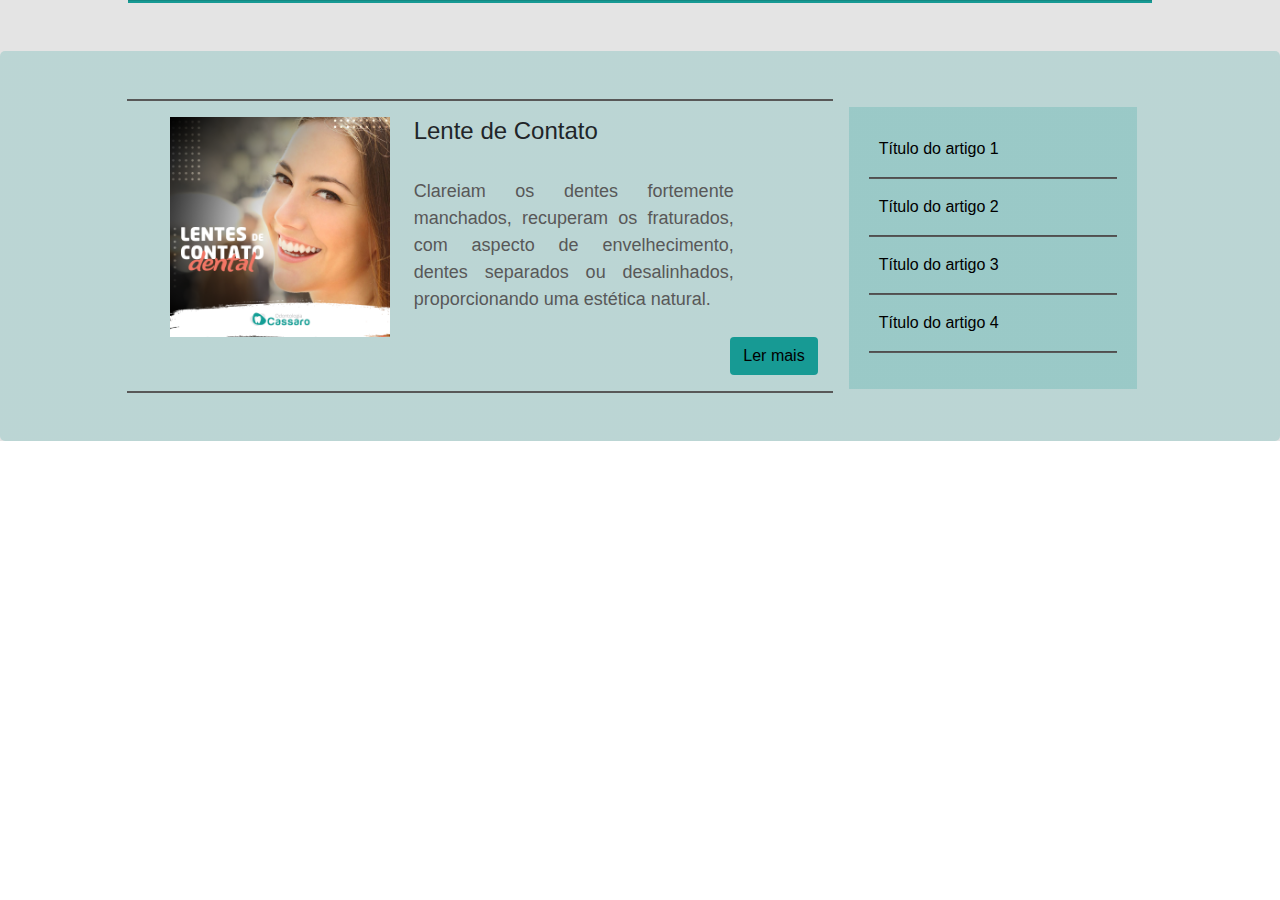
<file: Cassaro-códigos/teste.html>
<!doctype html>
<html lang="en" >
  <head>
    <!-- Required meta tags -->
    <meta charset="utf-8">
		<meta name="viewport" content="width=device-width, initial-scale=1, shrink-to-fit=no">
		<link rel="stylesheet" href="css/bootstrap.css">


    <!-- Bootstrap CSS -->
	<main class="ultimas">
		<hr style="width: 80%; height: 2px; background: #179a94; margin: 0 auto;">
		<div class="desc d-flex justify-content-center">
		  <div class="d-flex flex-wrap justify-content-center">
				  <div>
					  <div class="d-flex justify-content-center">
						  <div class="box-blog d-flex flex-wrap justify-content-center">
							  <div>
								  <img id="serv-img" src="img/lentes.png">
							  </div>
							  <div class="ml-4 mr-4 servTxt">
								  <h4 class="text-justify">Lente de Contato</h4>
								  <p class="text-justify">Clareiam os dentes fortemente manchados, recuperam os fraturados, 
										  com aspecto de envelhecimento, dentes separados ou desalinhados, proporcionando uma estética natural. </p>
								</div>
								<div class="container-fluid d-flex flex-column">
										<div class="d-flex justify-content-end">
												<a a href="#" class="btn bv fw">Ler mais</a>
											</div>
								</div>
						  </div>
					  </div>
				  </div>
  
  
				  <div>
					  <div class="card">
						  <div class="card-body">
							  <div>
								  <ul>
									  <li><a href="#">Título do artigo 1</a></li>
										  <hr style="height: 1px; background: #585858;">
										  <li><a href="#">Título do artigo 2</a></li>
										  <hr style="height: 1px; background: #585858">
										  <li><a href="#">Título do artigo 3</a></li>
										  <hr style="height: 1px; background: #585858">
										  <li><a href="#">Título do artigo 4</a></li>
										  <hr style="height: 1px; background: #585858">
								  </ul>
							  </div>
						  </div>
					  </div>
				  </div>
		</div>
		  </div>
	  </main>

<script src="js/bootstrap.js"></script>
<script src="https://code.jquery.com/jquery-3.3.1.slim.min.js" integrity="sha384-q8i/X+965DzO0rT7abK41JStQIAqVgRVzpbzo5smXKp4YfRvH+8abtTE1Pi6jizo" crossorigin="anonymous"></script>
    <script src="https://cdnjs.cloudflare.com/ajax/libs/popper.js/1.14.3/umd/popper.min.js" integrity="sha384-ZMP7rVo3mIykV+2+9J3UJ46jBk0WLaUAdn689aCwoqbBJiSnjAK/l8WvCWPIPm49" crossorigin="anonymous"></script>
    <script src="https://stackpath.bootstrapcdn.com/bootstrap/4.1.3/js/bootstrap.min.js" integrity="sha384-ChfqqxuZUCnJSK3+MXmPNIyE6ZbWh2IMqE241rYiqJxyMiZ6OW/JmZQ5stwEULTy" crossorigin="anonymous"></script>
</body>
</html>
</file>
